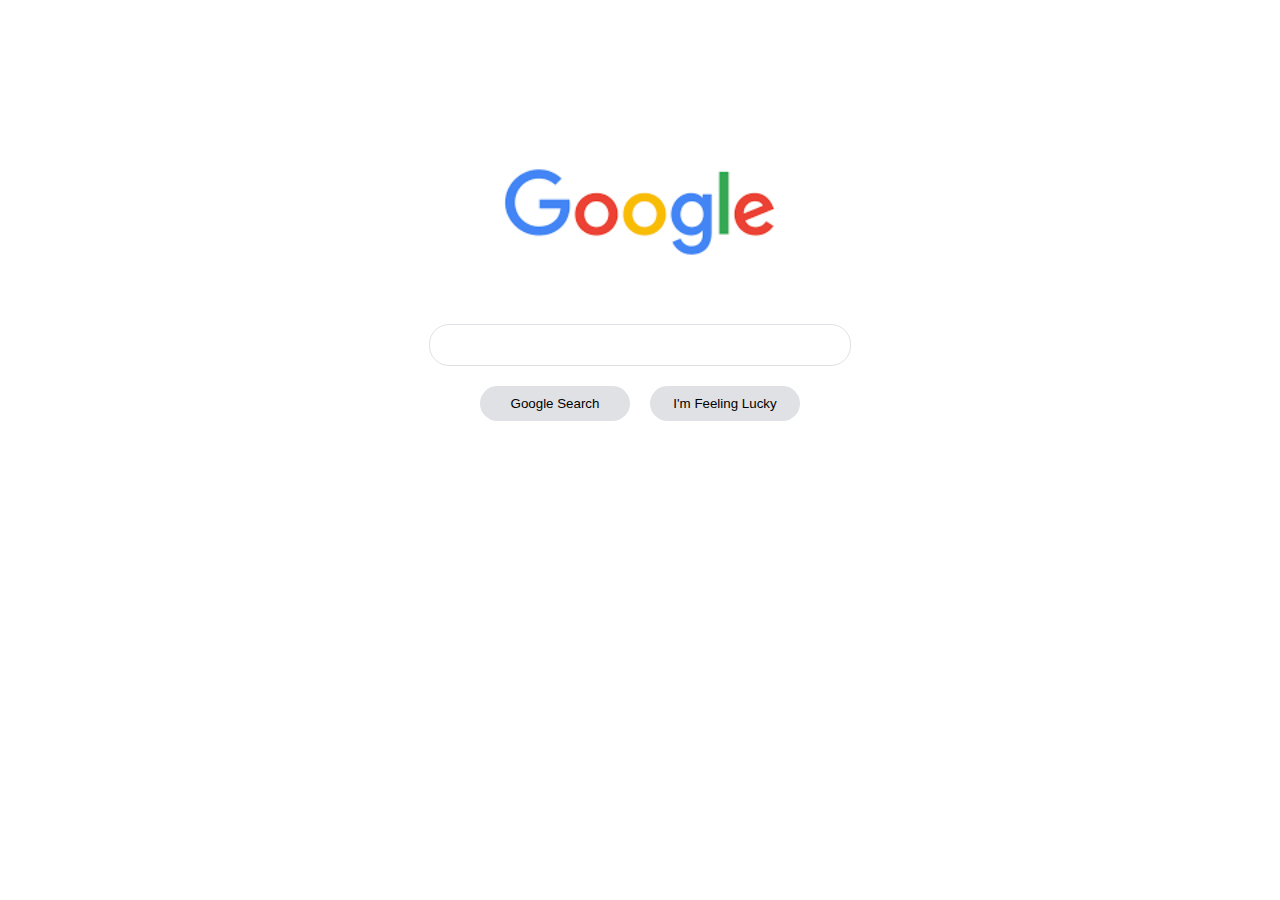
<file: google_Clone_project/index.html>
<!DOCTYPE html>
<!DOCTYPE html>
<html>
<head>
	<meta charset="utf-8">
	<meta name="viewport" content="width=device-width, initial-scale=1">
	<link rel="stylesheet" href="styles.css">
	<title>Google.com</title>

</head>
<body>
	<div class="main">
		<img src="google.png" class="logo">
		<input type="text"> 
		<div class="btn-wrapper">
			<button>Google Search</button>
			<button>I'm Feeling Lucky</button>
		</div>
	</div>
</body>
</html>
</file>
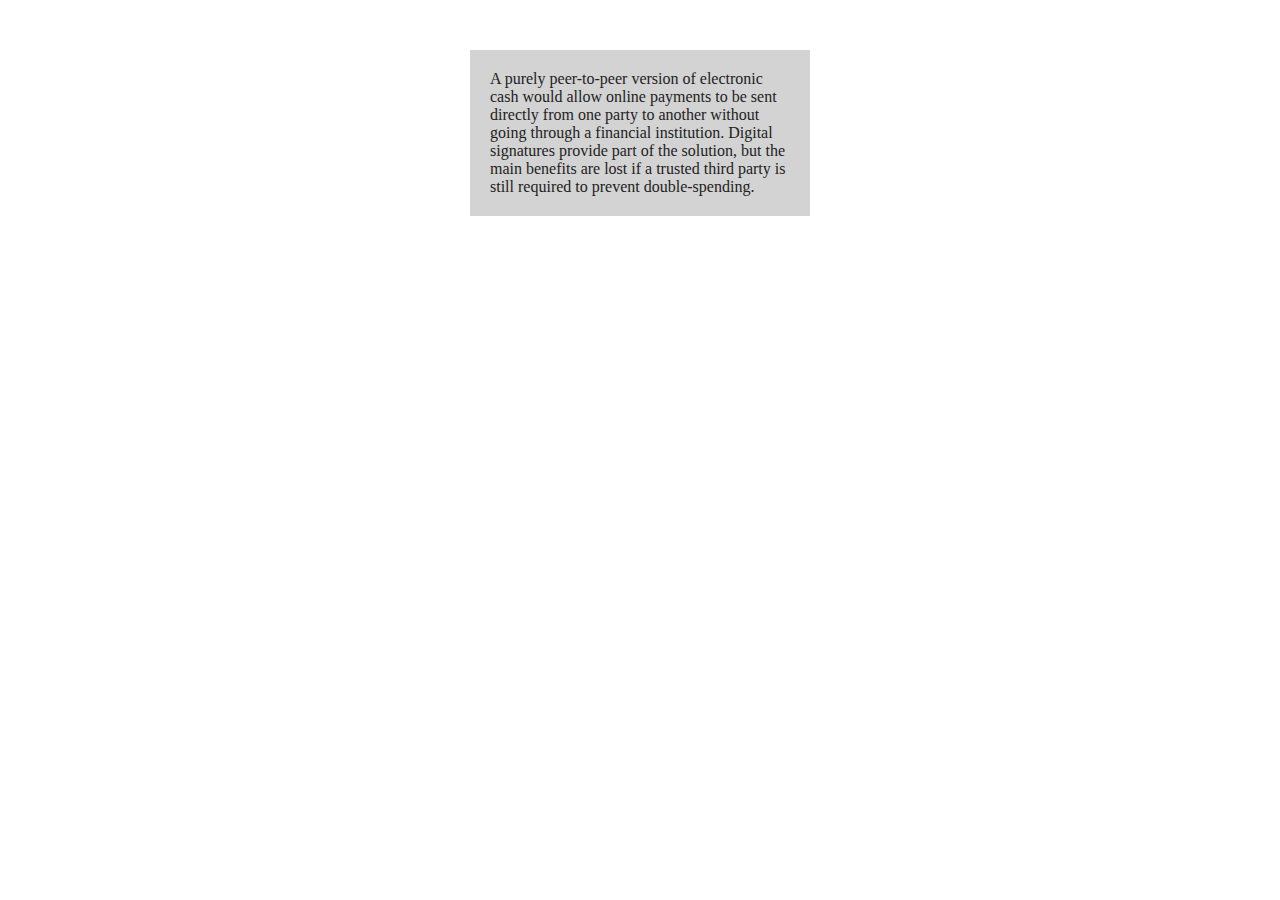
<file: Module 2/index.html>
<html>
    <head>
    <link rel="stylesheet" href="styles.css" />
    </head>
    <body>
        <div class="card">
            A purely peer-to-peer version of electronic cash would allow online
            payments to be sent directly from one party to another without going through a
            financial institution. Digital signatures provide part of the solution, but the main
            benefits are lost if a trusted third party is still required to prevent double-spending.        
        </div>    
    </body>
</html>
</file>
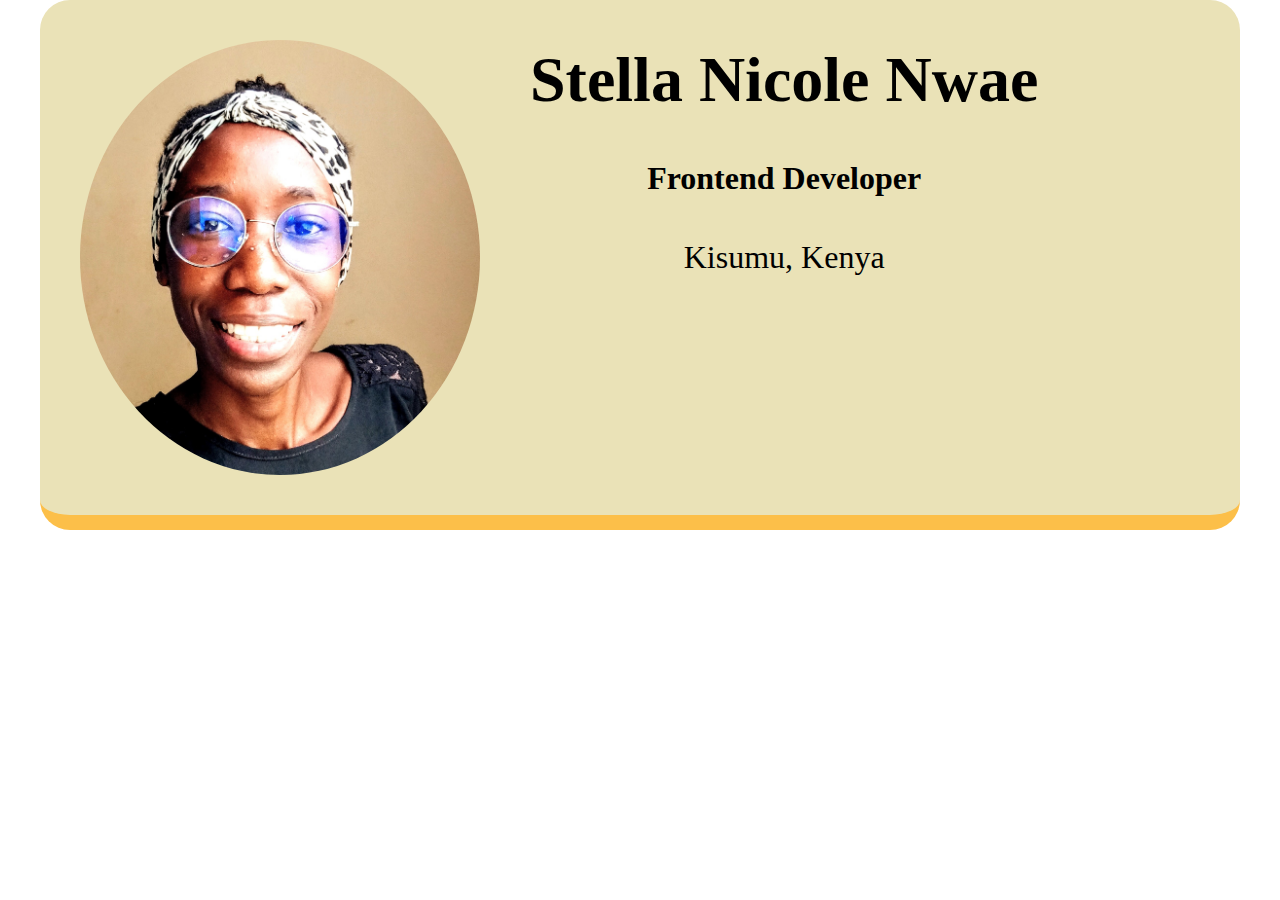
<file: Business_Card/business_card.html>
<!DOCTYPE html>
<!DOCTYPE html>
<html>
<head>
	<meta charset="utf-8">
	<meta name="viewport" content="width=device-width, initial-scale=1">
	<link rel="stylesheet" href="styles.css"
</head>
<body>
	<div class="card">
		<img src="real_profile.jpg" alt="Stella's profile picture">

		<div>
			<h1>Stella Nicole Nwae</h1>
			<h4>Frontend Developer</h4>
			<p>Kisumu, Kenya</p>
		</div>
	</div>

</body>
</html>
</file>
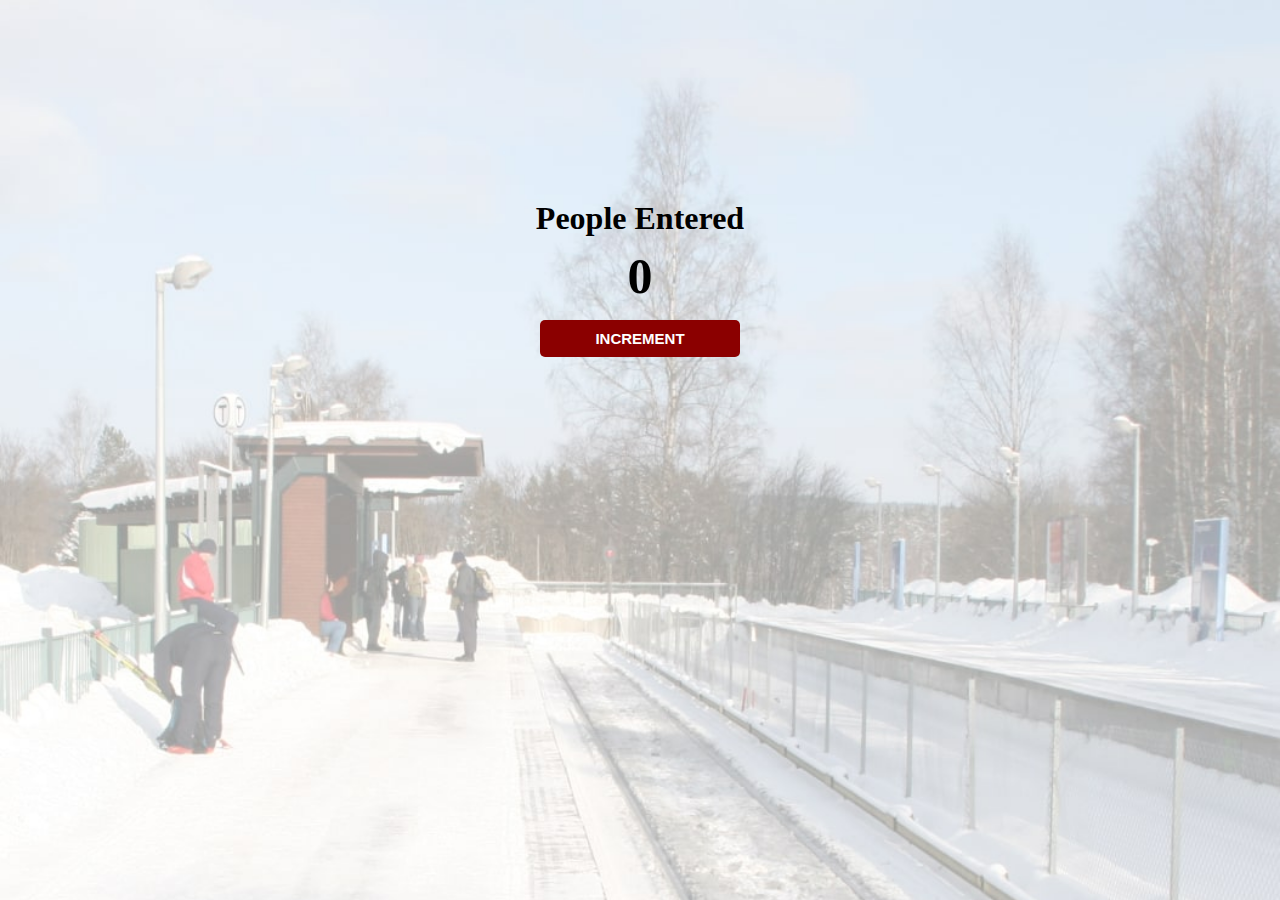
<file: Module 3/passenger app/passenger.html>
<!DOCTYPE html>
<html>
    <head>
        <link rel="stylesheet" href="passenger.css">
    </head>
    <body>
        <h1>People Entered</h1>
        <h3 id="countEl">0</h3>
        <button id="increment-button" onclick="increment()">INCREMENT</button>
        <script src="passenger.js"></script>
    </body>
</html>
</file>
<file: google_Clone_project/styles.css>
*{
	font-family: fantasy, sans-serif;
}

.main {
	margin-top: 100px;
}
img {
	display: block;
	margin-left: auto;
	margin-right: auto;
	width: 400px;
}
input {
	display: block;
	margin-right: auto;
	margin-left: auto;
	width: 400px;
	line-height: 20px;
	padding: 10px;
	border-radius: 20px;
	border: 1px solid #dfe1e5;
}

.btn-wrapper {
	display: flex;
	justify-content: center;
	margin-top: 20px;


}

button {
	margin-right: 10px;
	margin-left: 10px;
	border-radius: 30px;
	background: #dfe1e5;
	border: none;
	padding: 10px;
	width: 150px;
}

button:hover {
	background: gray;
	font-size: 15px;
}
</file>
<file: Module 2/styles.css>
.card {
    color: #222222;
    background: lightgray;
    width: 300px;
    margin-top: 50px;
    margin-left: auto;
    margin-right: auto;
    padding-top: 20px;
    padding-right: 20px;
    padding-bottom: 20px;
    padding-left: 20px;
}
</file>
<file: Business_Card/styles.css>
body {
	font-family: verdana;
	font-size: 32px;
	margin: 0;
}
img {
	width: 400px;
	margin: 40px;
}

.card {
	display: flex;
	background: #eae2b7;
	width: 1200px;
	margin:0 auto;
	text-align: center;
	border-radius: 30px;
	border-bottom: 15px solid #fcbf49;
}

img {
	border-radius: 50%;
	margin-right: 50px;
}
.details {
	text-align: center;
}
</file>
<file: Module 3/passenger app/passenger.css>
body {
    background-image: url("station.jpg");
    background-size: cover;
    text-align: center;
    font-family: fantasy;
}

h1 {
    margin-top: 200px;
    margin-bottom: 10px;
}

h3 {
    margin-top: 10px;
    font-size: 50px;
    margin-bottom:10px;
    font-weight: bold;
}
button {
    background: darkred;
    color: white;
    padding: 10px 15px;
    border: 0;
    width: 200px;
    margin-top: 5px;
    border-radius: 5px;
    font-weight: bold;
    font-size: 15px;
}

#increment-button:hover {
    background: red;
}
</file>
